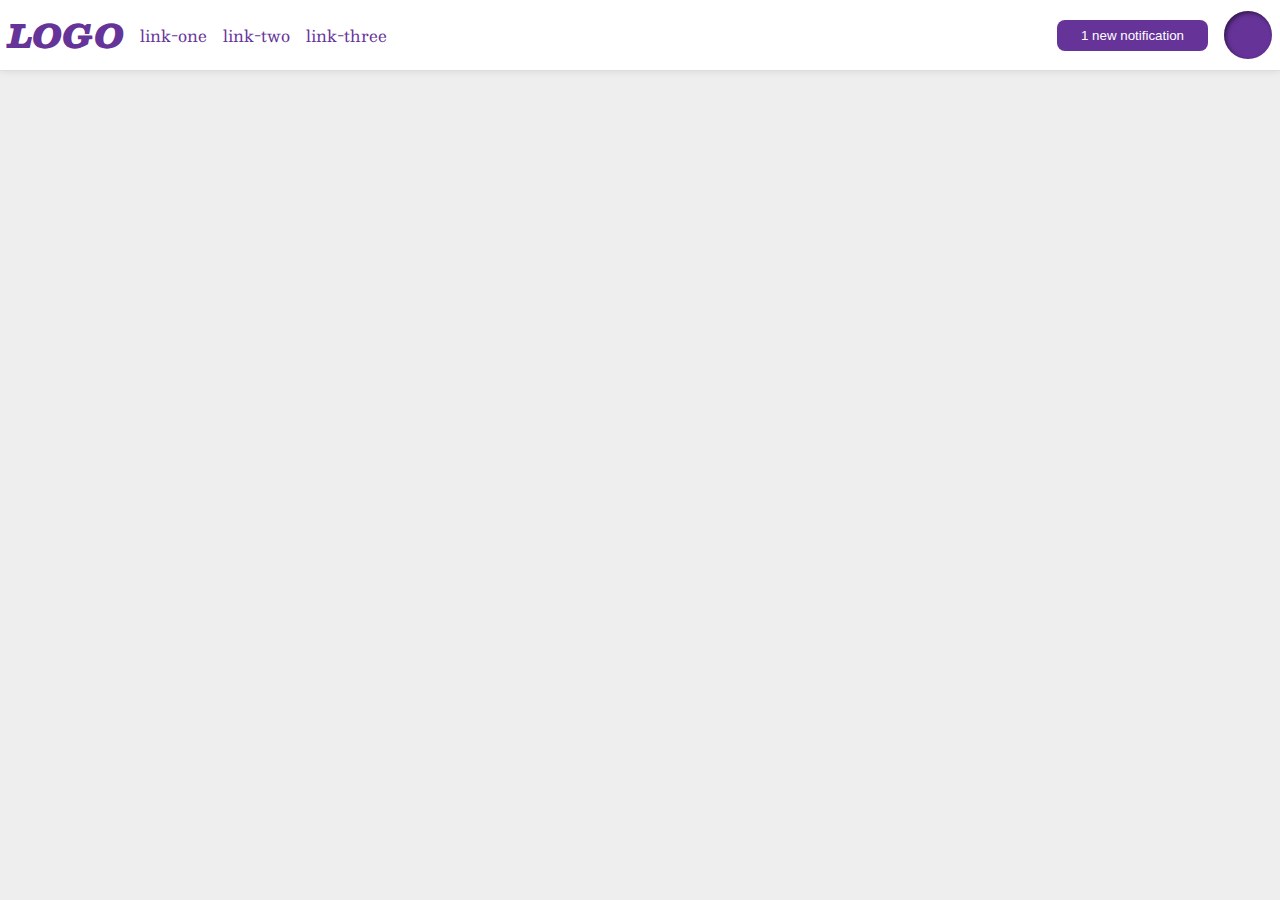
<file: flex/03-flex-header-2/index.html>
<!DOCTYPE html>
<html lang="en">
<head>
  <meta charset="UTF-8">
  <meta http-equiv="X-UA-Compatible" content="IE=edge">
  <meta name="viewport" content="width=device-width, initial-scale=1.0">
  <title>Flex Header 2</title>
  <link rel="stylesheet" href="style.css">
</head>
<body>
  <div class="header">
    <div class="left">
      <div class="logo">
        LOGO
      </div>
      <ul class="links">
        <li><a href="google.com">link-one</a></li>
        <li><a href="google.com">link-two</a></li>
        <li><a href="google.com">link-three</a></li>
      </ul>
    </div>
    <div class="right">
      <button class="notifications">
        1 new notification
      </button>
      <div class="profile-image"></div>
    </div>
  </div>
</body>
</html>
</file>
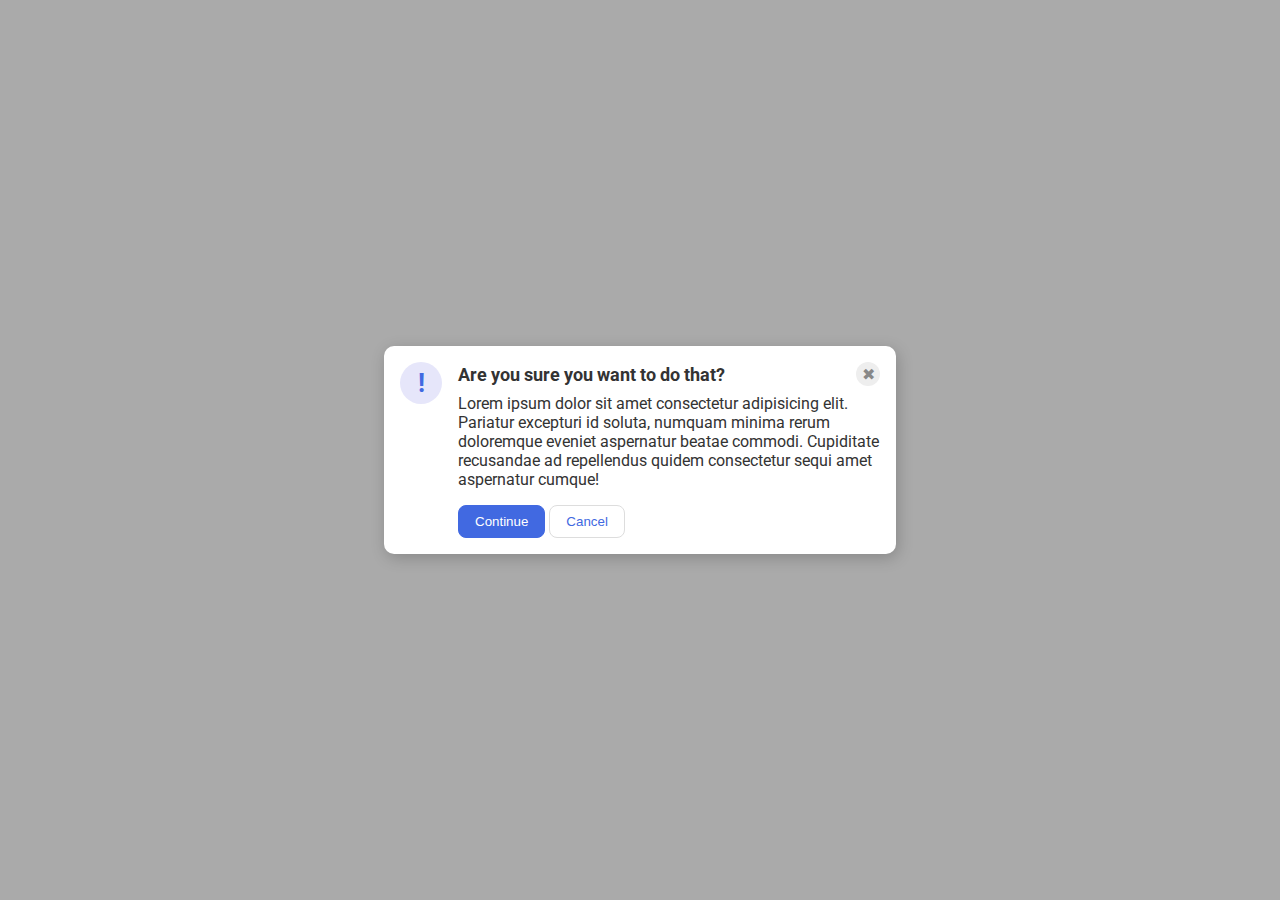
<file: flex/05-flex-modal/index.html>
<!DOCTYPE html>
<html lang="en">
<head>
  <meta charset="UTF-8">
  <meta http-equiv="X-UA-Compatible" content="IE=edge">
  <meta name="viewport" content="width=device-width, initial-scale=1.0">
  <link rel="stylesheet" href="style.css">
  <title>Modal</title>
</head>
<body>
  <div class="modal">
    <div class="icon">!</div>
    <div class="container">
      <div class="header">Are you sure you want to do that?
        <div class="close-button">✖</div>
      </div>
      <div class="text">Lorem ipsum dolor sit amet consectetur adipisicing elit. Pariatur excepturi id soluta, numquam minima rerum doloremque eveniet aspernatur beatae commodi. Cupiditate recusandae ad repellendus quidem consectetur sequi amet aspernatur cumque!</div>
      <button class="continue">Continue</button>
      <button class="cancel">Cancel</button>
    </div>
  </div>
</body>
</html>
</file>
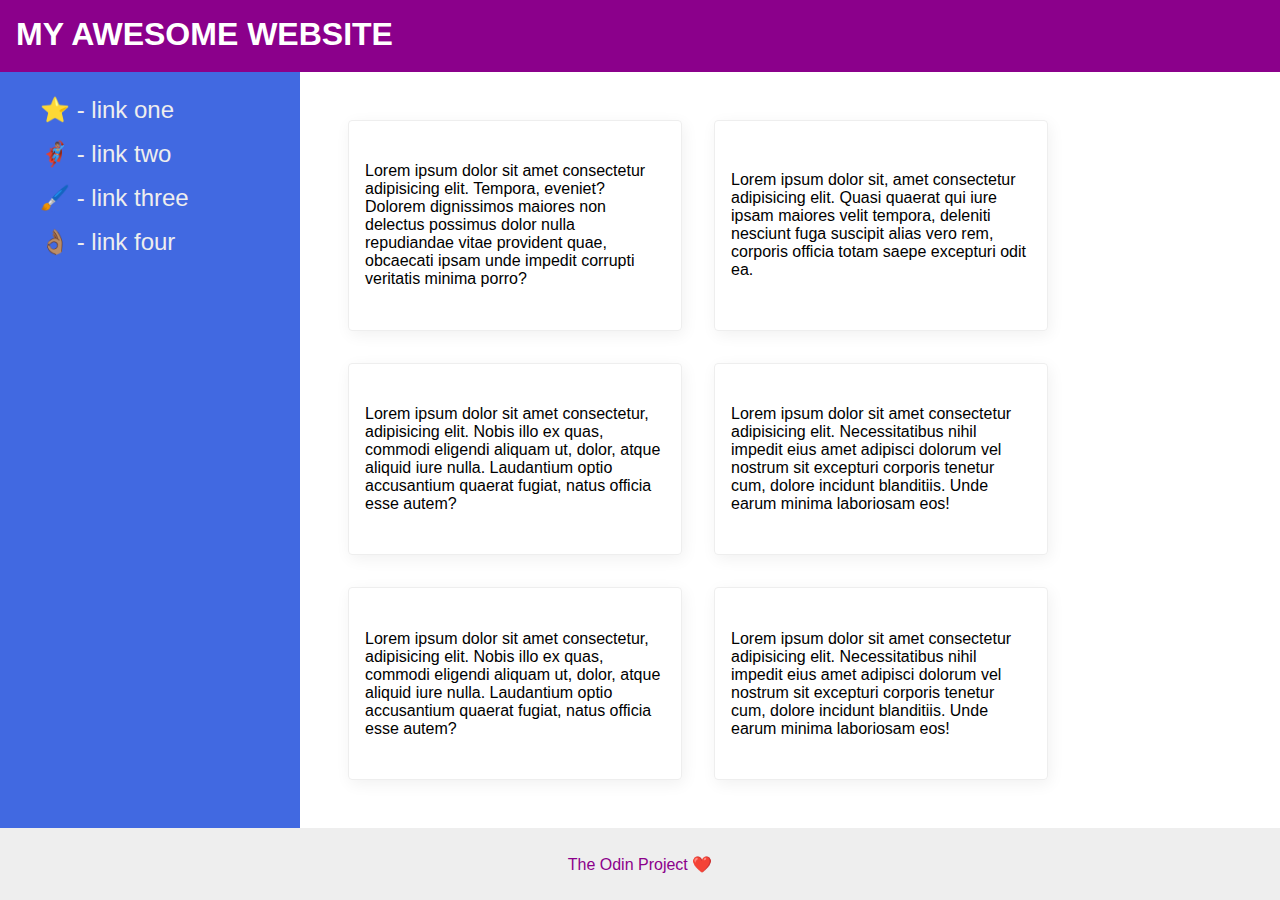
<file: flex/07-flex-layout-2/index.html>
<!DOCTYPE html>
<html lang="en">
<head>
  <meta charset="UTF-8">
  <meta http-equiv="X-UA-Compatible" content="IE=edge">
  <meta name="viewport" content="width=device-width, initial-scale=1.0">
  <title>The Holy Grail</title>
  <link rel="stylesheet" href="style.css">
</head>
<body>
  <div class="header">
    <div id="title">
      MY AWESOME WEBSITE
    </div>
  </div>
  
  <div class="main">
    <div class="sidebar">
      <ul>
        <li><a href="google.com">⭐ - link one</a></li>
        <li><a href="google.com">🦸🏽‍♂️ - link two</a></li>
        <li><a href="google.com">🖌️ - link three</a></li>
        <li><a href="google.com">👌🏽 - link four</a></li>
      </ul>
    </div>
  
    <div class="content">
      <div class="card">Lorem ipsum dolor sit amet consectetur adipisicing elit. Tempora, eveniet? Dolorem dignissimos maiores non delectus possimus dolor nulla repudiandae vitae provident quae, obcaecati ipsam unde impedit corrupti veritatis minima porro?</div>
    <div class="card">Lorem ipsum dolor sit, amet consectetur adipisicing elit. Quasi quaerat qui iure ipsam maiores velit tempora, deleniti nesciunt fuga suscipit alias vero rem, corporis officia totam saepe excepturi odit ea.</div>
    <div class="card">Lorem ipsum dolor sit amet consectetur, adipisicing elit. Nobis illo ex quas, commodi eligendi aliquam ut, dolor, atque aliquid iure nulla. Laudantium optio accusantium quaerat fugiat, natus officia esse autem?</div>
    <div class="card">Lorem ipsum dolor sit amet consectetur adipisicing elit. Necessitatibus nihil impedit eius amet adipisci dolorum vel nostrum sit excepturi corporis tenetur cum, dolore incidunt blanditiis. Unde earum minima laboriosam eos!</div>
    <div class="card">Lorem ipsum dolor sit amet consectetur, adipisicing elit. Nobis illo ex quas, commodi eligendi aliquam ut, dolor, atque aliquid iure nulla. Laudantium optio accusantium quaerat fugiat, natus officia esse autem?</div>
    <div class="card">Lorem ipsum dolor sit amet consectetur adipisicing elit. Necessitatibus nihil impedit eius amet adipisci dolorum vel nostrum sit excepturi corporis tenetur cum, dolore incidunt blanditiis. Unde earum minima laboriosam eos!</div>
    </div>
  </div>
  
  <div class="footer">
    The Odin Project ❤️
  </div>
</body>
</html>
</file>
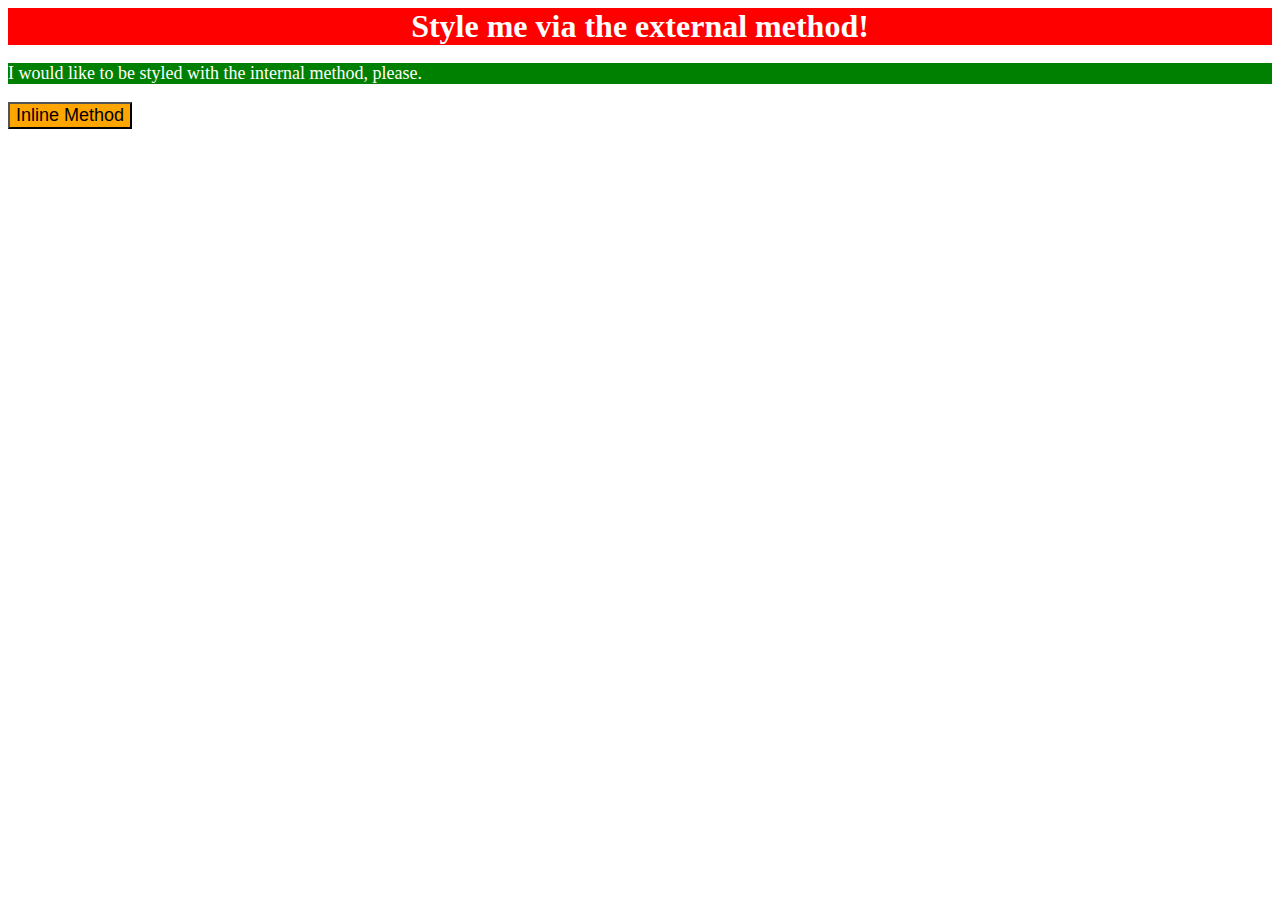
<file: foundations/01-css-methods/index.html>
<!DOCTYPE html>
<html lang="en">
<head>
  <link rel="stylesheet" href="styles.css">
  <meta charset="UTF-8">
  <meta http-equiv="X-UA-Compatible" content="IE=edge">
  <meta name="viewport" content="width=device-width, initial-scale=1.0">
  <title>Methods for Adding CSS</title>

  <style>
    p {
      background-color: green;
      color: white;
      font-size: 18px;
    }
  </style>
</head>
<body>
  <div>Style me via the external method!</div>
  <p>I would like to be styled with the internal method, please.</p>
  <button style="background-color: orange; font-size: 18px;">Inline Method</button>
</body>
</html>
</file>
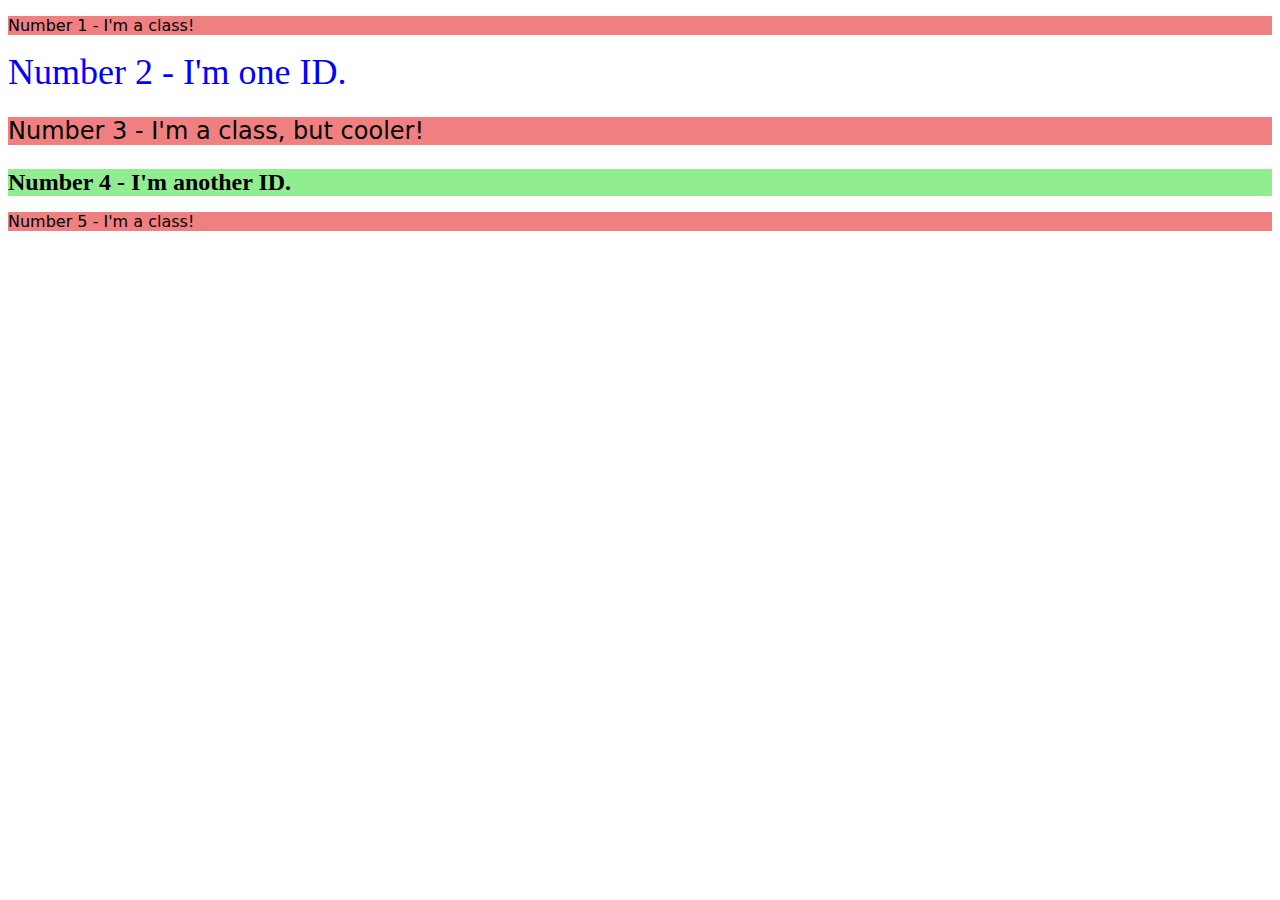
<file: foundations/02-class-id-selectors/index.html>
<!DOCTYPE html>
<html lang="en">
<head>
  <meta charset="UTF-8">
  <meta http-equiv="X-UA-Compatible" content="IE=edge">
  <meta name="viewport" content="width=device-width, initial-scale=1.0">
  <title>Class and ID Selectors</title>
  <link rel="stylesheet" href="style.css">
</head>
<body>
    <div class="odd">
      <p>Number 1 - I'm a class!</p>
    </div>
    <div id="blu-man">Number 2 - I'm one ID.</div>
    <div class="odd oddly-cool">
      <p>Number 3 - I'm a class, but cooler!</p>
    </div>
    <div id="gr-man">Number 4 - I'm another ID.</div>
    <div class="odd">
      <p>Number 5 - I'm a class!</p>
    </div>


</body>
</html>
</file>
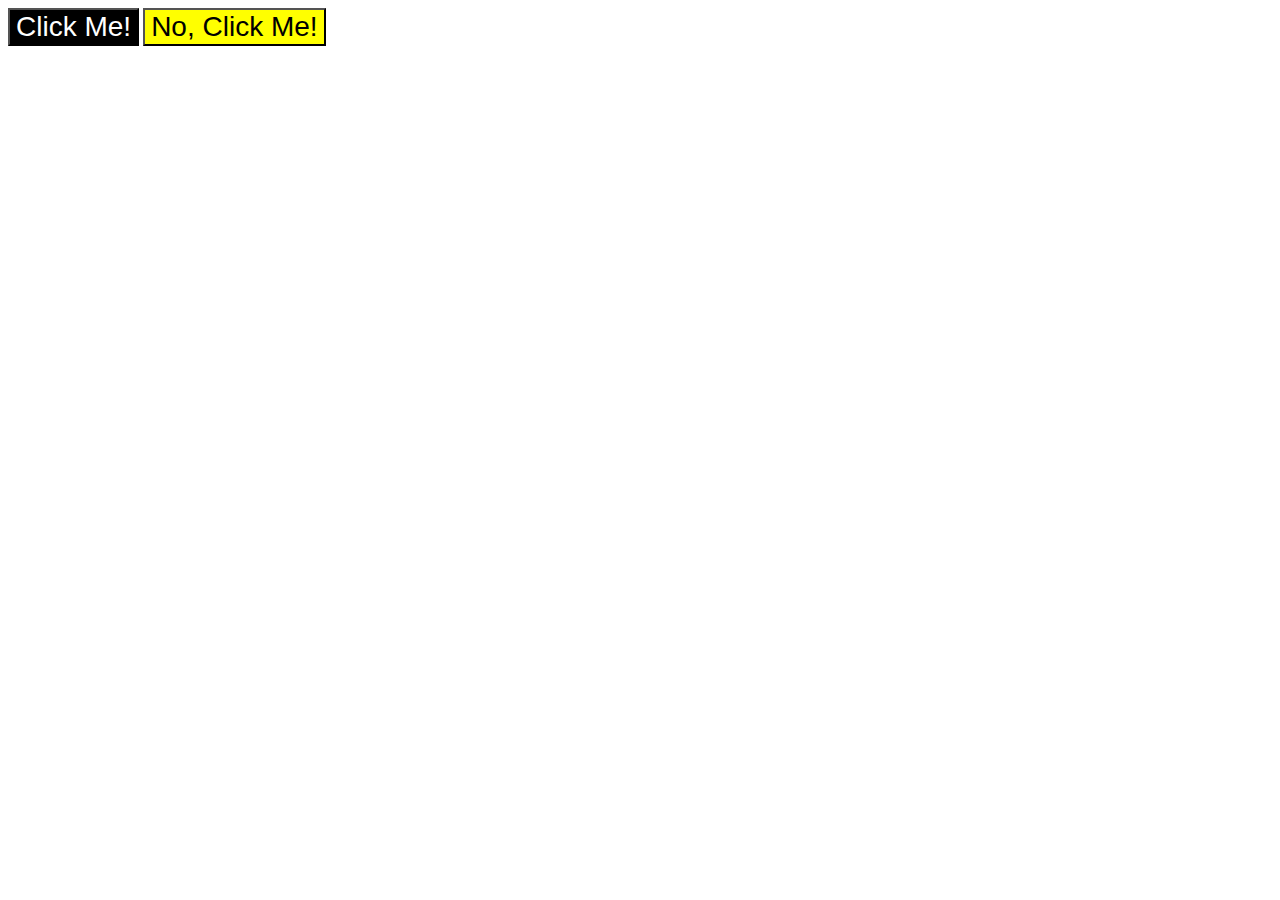
<file: foundations/03-grouping-selectors/index.html>
<!DOCTYPE html>
<html lang="en">
<head>
  <meta charset="UTF-8">
  <meta http-equiv="X-UA-Compatible" content="IE=edge">
  <meta name="viewport" content="width=device-width, initial-scale=1.0">
  <title>Grouping Selectors</title>
  <link rel="stylesheet" href="style.css">
</head>
<body>
  <button class="little">Click Me!</button>
  <button class="big">No, Click Me!</button>
</body>
</html>
</file>
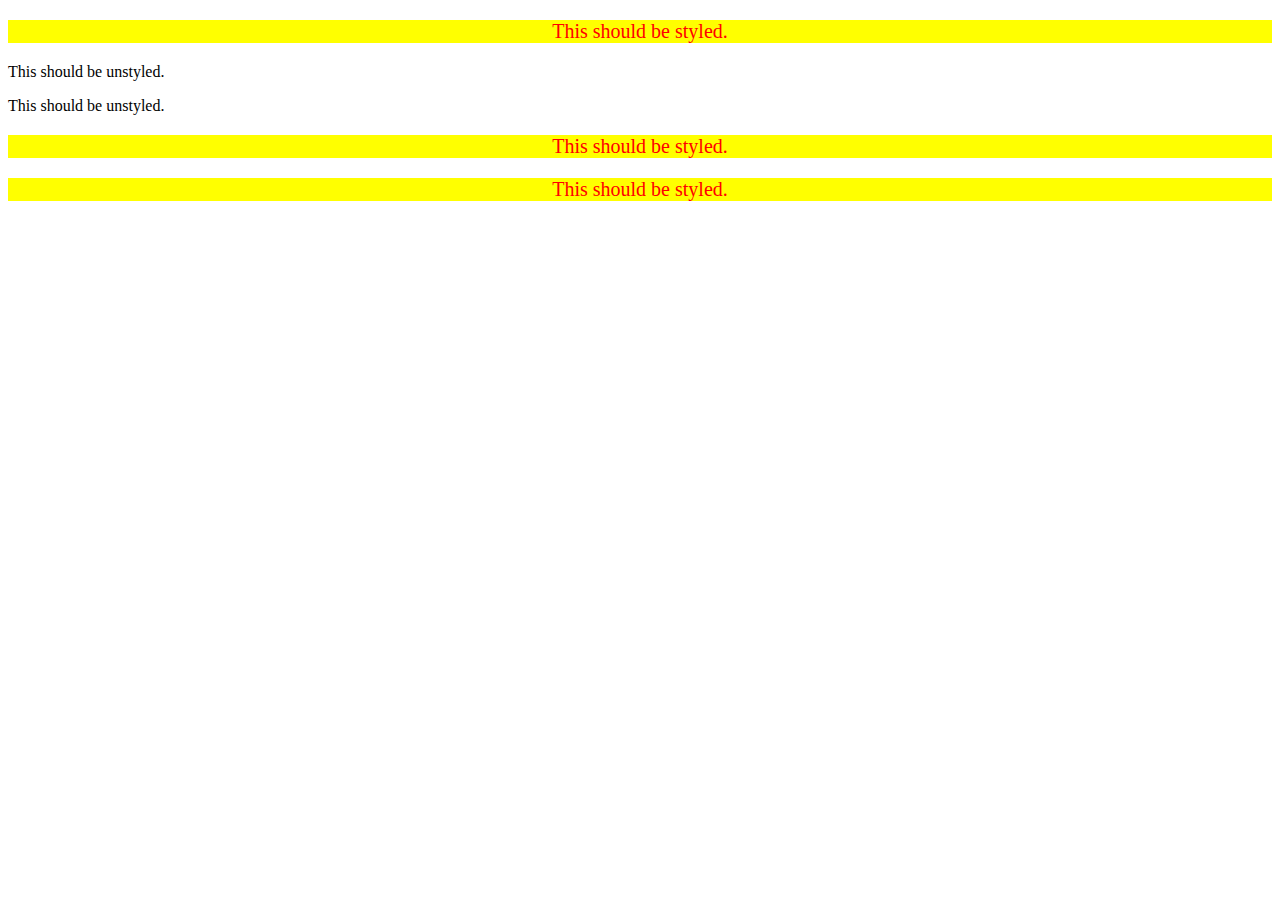
<file: foundations/05-descendant-combinator/index.html>
<!DOCTYPE html>
<html lang="en">
<head>
  <meta charset="UTF-8">
  <meta http-equiv="X-UA-Compatible" content="IE=edge">
  <meta name="viewport" content="width=device-width, initial-scale=1.0">
  <title>Descendant Combinator</title>
  <link rel="stylesheet" href="style.css">
</head>
<body>
  <div class="container">
    <p class="text">This should be styled.</p>
  </div>
  <p class="text">This should be unstyled.</p>
  <p class="text">This should be unstyled.</p>
  <div class="container">
    <p class="text">This should be styled.</p>
    <p class="text">This should be styled.</p>
  </div>
</body>
</html>
</file>
<file: flex/03-flex-header-2/style.css>
/* this is some magical font-importing.  
you'll learn about it later. */
@import url('https://fonts.googleapis.com/css2?family=Besley:ital,wght@0,400;1,900&display=swap');

body {
  margin: 0;
  background: #eee;
  font-family: Besley, serif;
}

.header {
  background: white;
  border-bottom: 1px solid #ddd;
  box-shadow: 0 0 8px rgba(0,0,0,.1);
  display: flex;
  justify-content: space-between;
  padding: 8px;

}

.profile-image {
  background: rebeccapurple;
  box-shadow: inset 2px 2px 4px rgba(0,0,0,.5);
  border-radius: 50%;
  width: 48px;
  height:  48px;
}

.logo {
  color: rebeccapurple;
  font-size: 32px;
  font-weight: 900;
  font-style: italic;
}

button {
  border: none;
  border-radius: 8px;
  background: rebeccapurple;
  color: white;
  padding: 8px 24px;
}

a {
  /* this removes the line under our links */
  text-decoration: none;
  color: rebeccapurple;
}

ul {
  list-style-type: none;
  display: flex;
  margin: 0px;
  padding: 0px;
  gap: 16px;
}

.left, .right {
  display: flex;
  align-items: center;
  gap: 16px;
}
</file>
<file: flex/05-flex-modal/style.css>
@import url('https://fonts.googleapis.com/css2?family=Roboto:wght@400;700&display=swap');

html, body {
  height: 100%;
}

body {
  font-family: Roboto, sans-serif;
  margin: 0;
  background: #aaa;
  color: #333;
  /* I'll give you this one for free lol */
  display: flex;
  align-items: center;
  justify-content: center;
}

.modal {
  background: white;
  width: 480px;
  border-radius: 10px;
  box-shadow: 2px 4px 16px rgba(0,0,0,.2);
  display: flex;
  padding: 16px;
  gap: 16px;
}

.icon {
  color: royalblue;
  font-size: 26px;
  font-weight: 700;
  background: lavender;
  width: 42px;
  height: 42px;
  border-radius: 50%;
  display: flex;
  align-items: center;
  justify-content: center;
  flex-shrink: 0;
}

.close-button {
  background: #eee;
  border-radius: 50%;
  color: #888;
  font-weight: 400;
  font-size: 16px;
  height: 24px;
  width: 24px;
  display: flex;
  align-items: center;
  justify-content: center;
}

button {
  padding: 8px 16px;
  border-radius: 8px;
}

button.continue {
  background: royalblue;
  border: 1px solid royalblue;
  color: white;
}

button.cancel {
  background: white;
  border: 1px solid #ddd;
  color: royalblue;
}

div {
  display: block;
}

.header {
  display: flex;
  align-items: center;
  justify-content: space-between;
  font-weight: bold;
  font-size: 18px;
  margin-bottom: 8px;
}

.text {
  margin-bottom: 16px;
}
</file>
<file: flex/07-flex-layout-2/style.css>
body {
  font-family: -apple-system, BlinkMacSystemFont, 'Segoe UI', Roboto, Oxygen, Ubuntu, Cantarell, 'Open Sans', 'Helvetica Neue', sans-serif;
  margin: 0;
  min-height: 100vh;
  display: flex;
  flex-direction: column;
}

.main {
  flex: 1;
  display: flex;
}

.header {
  display: flex;
  height: 72px;
  background: darkmagenta;
  color: white;
  font-size: 32px;
  font-weight: bold;
}

#title {
  flex: 1;
  padding: 8px;
  margin: 8px;
}
.footer {
  height: 72px;
  background: #eee;
  color: darkmagenta;
  display: flex;
  align-items: center;
  justify-content: center;
}

.sidebar {
  width: 300px;
  background: royalblue;
  flex-shrink: 0;
  padding: 0px;
}

.content {
 padding: 32px;
 display: flex;
 flex-wrap: wrap;
}

.card {
  border: 1px solid #eee;
  box-shadow: 2px 4px 16px rgba(0,0,0,.06);
  border-radius: 4px;
  display: flex;
  padding: 16px;
  margin: 16px;
  width: 300px;
  align-items: center;
  justify-content: space-between;
}

ul {
  flex: 1;
  flex-direction: column;
  list-style: none;
  font-size: 24px;
}
a {
  text-decoration: none;
  color: #eee;
}

li {
  margin-bottom: 16px;
}
</file>
<file: foundations/01-css-methods/styles.css>
div {
    background-color: red;
    color: white;
    font-size: 32px;
    text-align: center;
    font-weight: bold;
}
</file>
<file: foundations/02-class-id-selectors/style.css>
.odd {
    background-color: lightcoral;
    font-family: Verdana, DejaVu Sans, sans-serif;
}
.oddly-cool {
    font-size: 24px;
}

#blu-man {
    color: blue;
    font-size: 36px;
}

#gr-man {
    background-color: lightgreen;
    font-size: 24px;
    font-weight: bold;
}
</file>
<file: foundations/03-grouping-selectors/style.css>
.little {
    background-color: black;
    color: white;
}

.big {
    background-color: yellow;
}
.little,
.big {
    font-family: Helvetica, 'Times New Roman', sans-serif;
    font-size: 28px;
}
</file>
<file: foundations/05-descendant-combinator/style.css>
.container .text {
    background-color: yellow;
    color: red;
    font-size: 20px;
    text-align: center;
}
</file>
